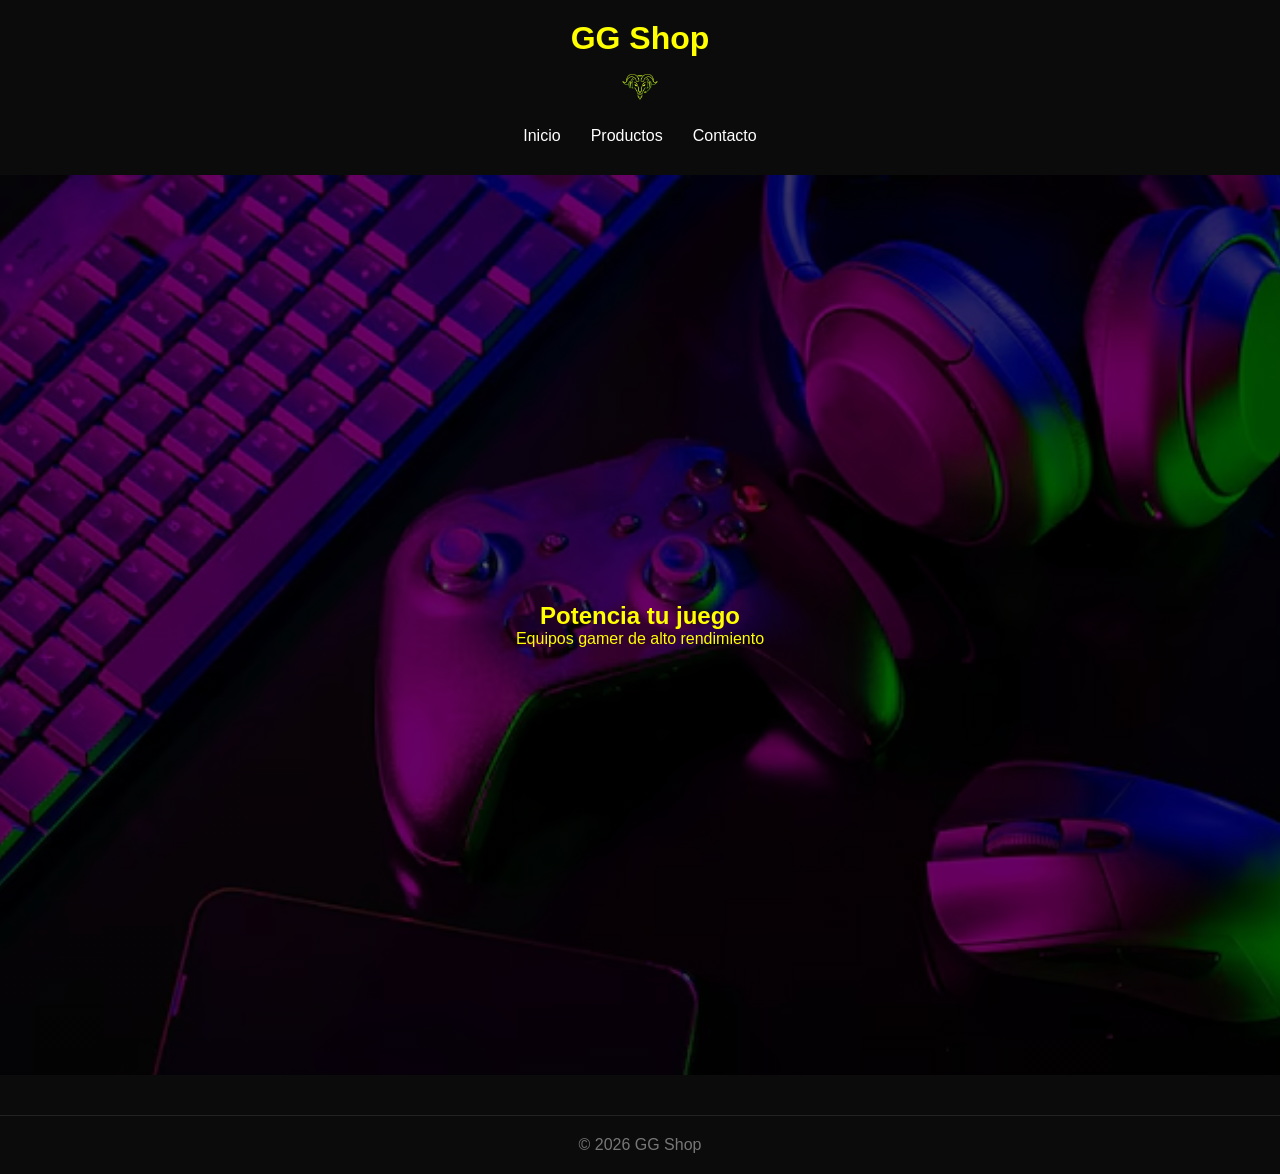
<file: index.html>
<!DOCTYPE html>
<html lang="es">
<head>
    <meta charset="UTF-8">
    <meta name="viewport" content="width=device-width, initial-scale=1.0">
    <title>GG Shop</title>
    <link rel="stylesheet" href="styles.css">
</head>


<body>

<header>
    <h1 class="titulo">GG Shop</h1>
    <img class="logoo" src="logo.png" alt="logo">

    <nav class="menu">
        <ul>
            <li><a href="index.html" class="menu__link">Inicio</a></li>
            <li><a href="productos.html" class="menu__link">Productos</a></li>
            <li><a href="contacto.html" class="menu__link">Contacto</a></li>
        </ul>
    </nav>
</header>

<section class="fondo">
    <div class="fondo__text">
        <h2>Potencia tu juego</h2>
        <p>Equipos gamer de alto rendimiento</p>
    </div>
</section>
<footer>
    <p>© 2026 GG Shop</p>
</footer>


</body>
</file>
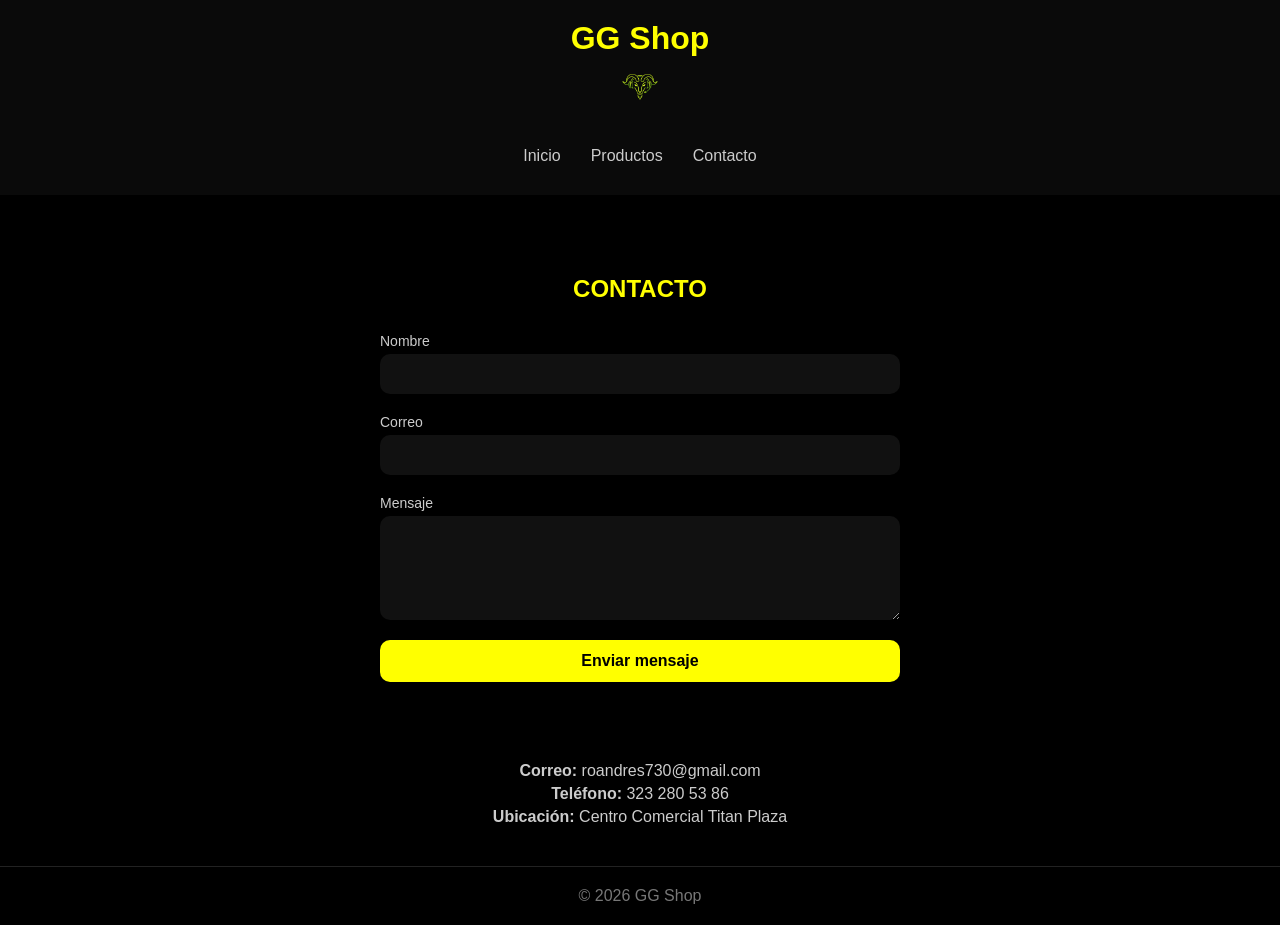
<file: contacto.html>
<!DOCTYPE html>
<html lang="es">
<head>
    <meta charset="UTF-8">
    <meta name="viewport" content="width=device-width, initial-scale=1.0">
    <title>Contacto - GG Shop</title>
    <link rel="stylesheet" href="contacto.css">
</head>
<body>

<header>
    <h1 class="titulo">GG Shop</h1>
<img class="log" src="logo.png" alt="Logo tienda">
    <nav class="menu">
        <ul>
            <li><a href="index.html" class="menu__link">Inicio</a></li>
            <li><a href="productos.html" class="menu__link">Productos</a></li>
            <li><a href="contacto.html" class="menu__link">Contacto</a></li>
        </ul>
    </nav>
</header>

<main>

<section id="contacto" class="contacto">

    <h2 class="log">CONTACTO</h2>

    <form class="formulario">

        <div>
            <label for="nombre">Nombre</label>
            <input type="text" id="nombre" name="nombre" required>
        </div>

        <div>
            <label for="correo">Correo</label>
            <input type="email" id="correo" name="correo" required>
        </div>

        <div>
            <label for="mensaje">Mensaje</label>
            <textarea id="mensaje" name="mensaje" rows="5" required></textarea>
        </div>

        <button type="submit">Enviar mensaje</button>

    </form>

</section>
<div class="info-contacto">
    <p><strong>Correo:</strong> roandres730@gmail.com</p>
    <p><strong>Teléfono:</strong> 323 280 53 86</p>
    <p><strong>Ubicación:</strong> Centro Comercial Titan Plaza</p>
</div>
</main>

<footer>
    <p>© 2026 GG Shop</p>
</footer>

</body>
</html>
</file>
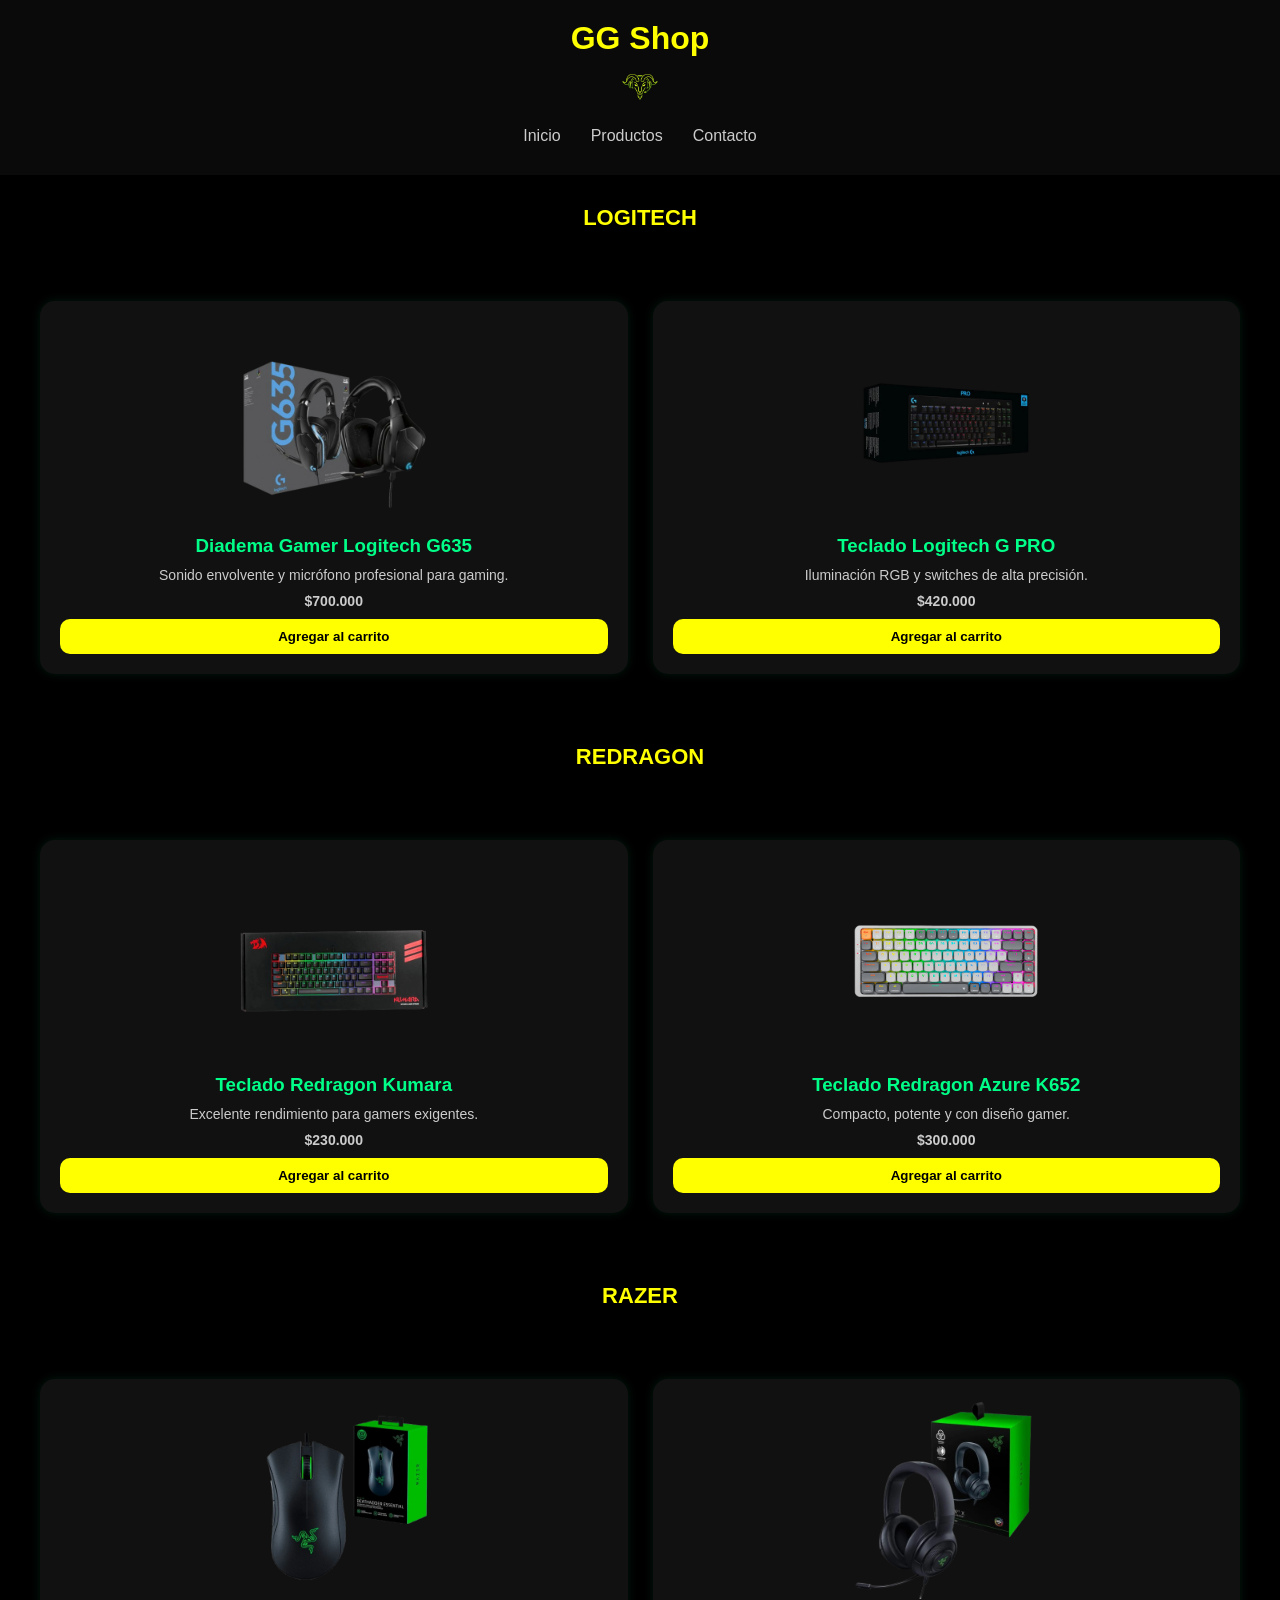
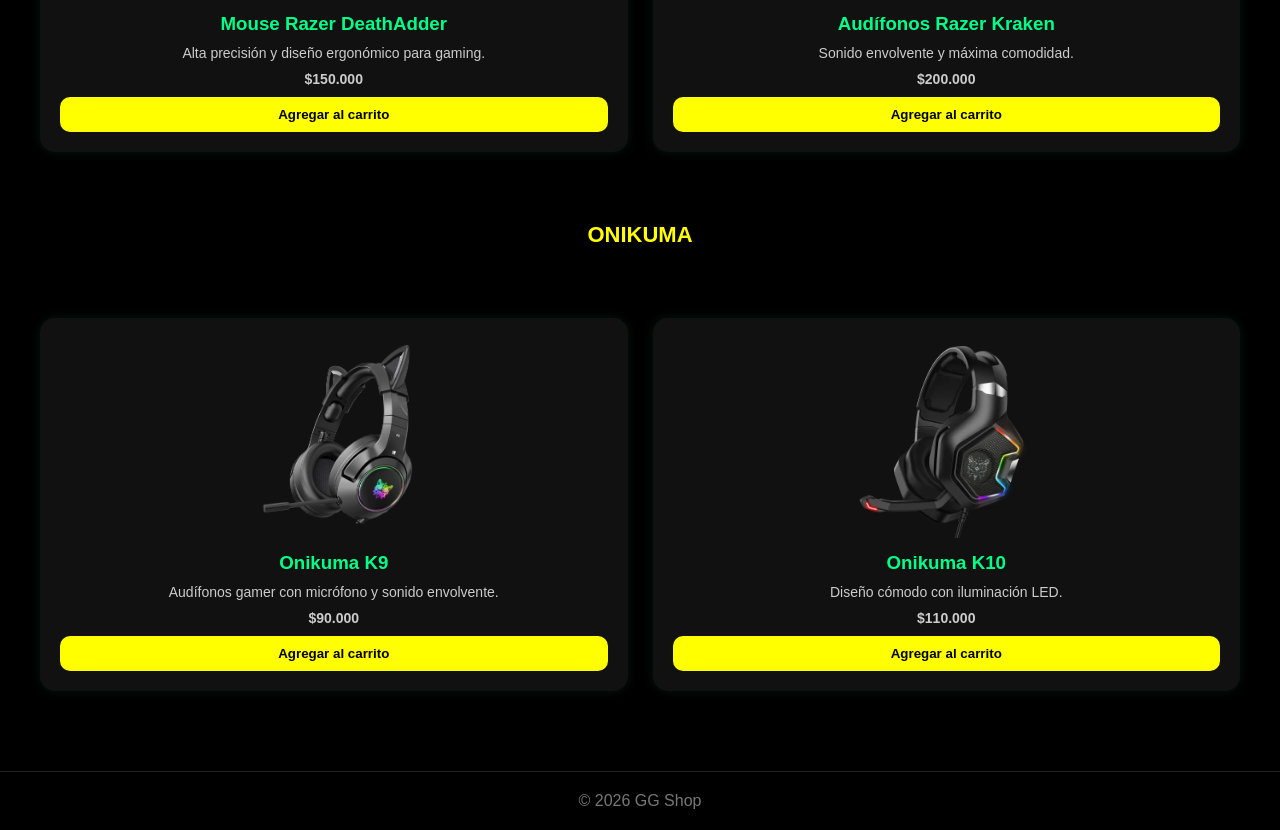
<file: productos.html>
<!DOCTYPE html>
<html lang="es">
<head>
    <meta charset="UTF-8">
    <meta name="viewport" content="width=device-width, initial-scale=1.0">
    <title>GG Shop</title>
    <link rel="stylesheet" href="productos.css">
</head>
<body>

<header>
    <h1 class="titulo">GG Shop</h1>
    <img class="logoo" src="logo.png" alt="Logo tienda">

    <nav class="menu">
        <ul>
            <li><a href="index.html" class="menu__link">Inicio</a></li>
            <li><a href="productos.html" class="menu__link">Productos</a></li>
            
            <li><a href="contacto.html" class="menu__link">Contacto</a></li>
        </ul>
    </nav>
</header>

<main>

<section>
    <h2 class="log">LOGITECH</h2>

    <div class="productos">
        <article class="card">
            <img src="diadema.png" alt="Diadema Logitech">
            <h3>Diadema Gamer Logitech G635</h3>
            <p>Sonido envolvente y micrófono profesional para gaming.</p>
            <p class="precio">$700.000</p>
            <button>Agregar al carrito</button>
        </article>

        <article class="card">
            <img src="teclado.png" alt="Teclado Logitech">
            <h3>Teclado Logitech G PRO</h3>
            <p>Iluminación RGB y switches de alta precisión.</p>
            <p class="precio">$420.000</p>
            <button>Agregar al carrito</button>
        </article>
    </div>
</section>

<section>
    <h2 class="log">REDRAGON</h2>

    <div class="productos">
        <article class="card">
            <img src="redragon.png" alt="Teclado Redragon">
            <h3>Teclado Redragon Kumara</h3>
            <p>Excelente rendimiento para gamers exigentes.</p>
            <p class="precio">$230.000</p>
            <button>Agregar al carrito</button>
        </article>

        <article class="card">
            <img src="PNGS-AZURE-K652.png" alt="Redragon Azure">
            <h3>Teclado Redragon Azure K652</h3>
            <p>Compacto, potente y con diseño gamer.</p>
            <p class="precio">$300.000</p>
            <button>Agregar al carrito</button>
        </article>
    </div>
</section>
<section>
    <h2 class="log">RAZER</h2>

    <div class="productos">

        <article class="card">
            <img src="MouseRazerDeathadderESSENTIAL-removebg-preview.png" alt="Mouse Razer">
            <h3>Mouse Razer DeathAdder</h3>
            <p>Alta precisión y diseño ergonómico para gaming.</p>
            <p class="precio">$150.000</p>
            <button>Agregar al carrito</button>
        </article>


        <article class="card">
            <img src="diadema-razer-kraken-v3-x-removebg-preview (1).png" alt="Audífonos Razer">
            <h3>Audífonos Razer Kraken</h3>
            <p>Sonido envolvente y máxima comodidad.</p>
            <p class="precio">$200.000</p>
            <button>Agregar al carrito</button>
        </article>

    </div>

    <section>
    <h2 class="log">ONIKUMA</h2>

    <div class="productos">

        <article class="card">
            <img src="MKM-removebg-preview.png" alt="Audífonos Onikuma K9">
            <h3>Onikuma K9</h3>
            <p>Audífonos gamer con micrófono y sonido envolvente.</p>
            <p class="precio">$90.000</p>
            <button>Agregar al carrito</button>
        </article>

        <article class="card">
            <img src="ONIKUMA-K10-Pro-Professional-Gaming-Headset-Wired-Headset-for-PCPS4XBOX-With-LED-Backlight-MIC-For-Gamer_x648@2x.webp"Audífonos Onikuma K10">
            <h3>Onikuma K10</h3>
            <p>Diseño cómodo con iluminación LED.</p>
            <p class="precio">$110.000</p>
            <button>Agregar al carrito</button>
        </article>

    
    </div>
</section>

</main>

<footer>
    <p>© 2026 GG Shop </p>
</footer>

</body>
</html>
</file>
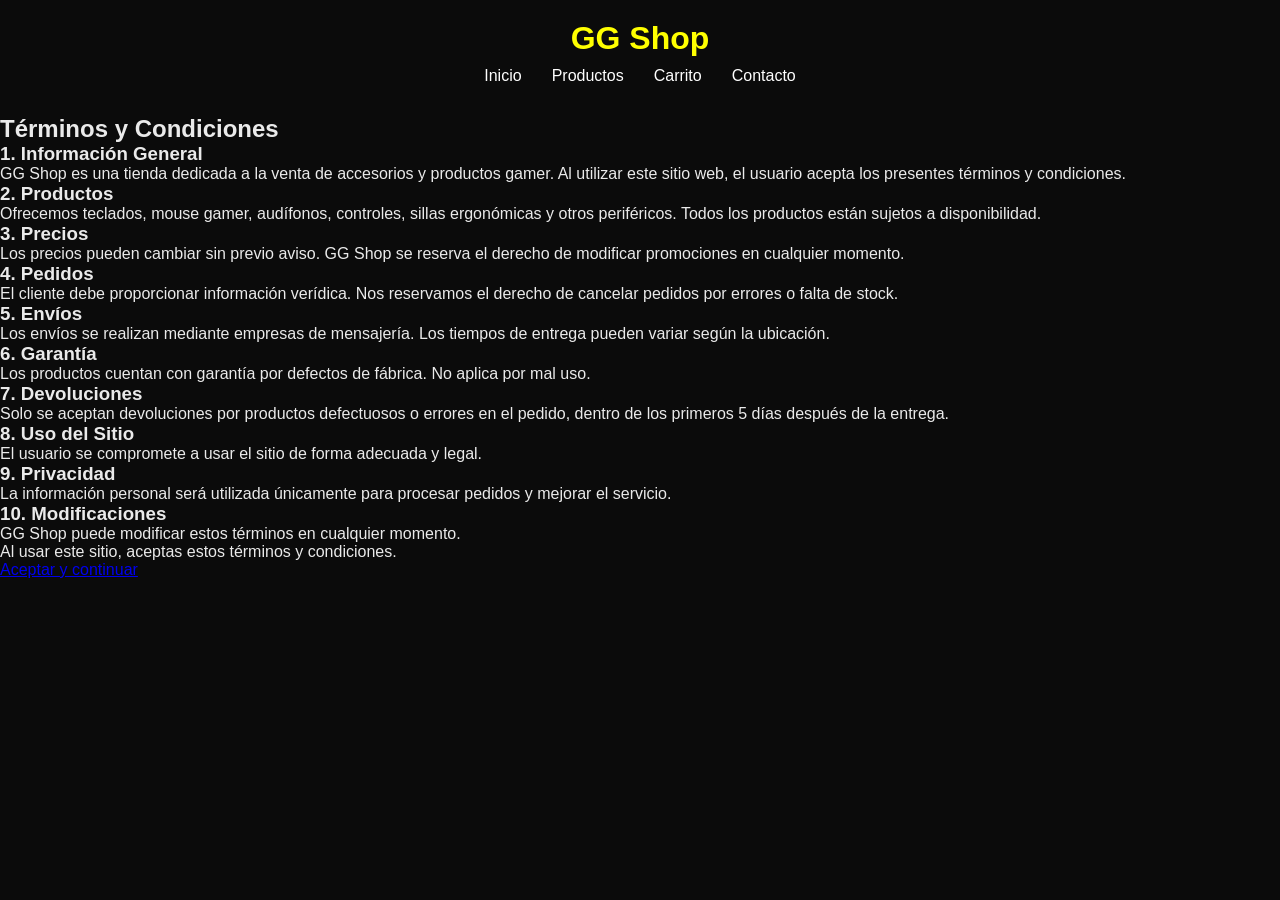
<file: terminos.html>
<!DOCTYPE html>
<html lang="es">
<head>
    <meta charset="UTF-8">
    <meta name="viewport" content="width=device-width, initial-scale=1.0">
    <title>Términos y Condiciones - GG Shop</title>
    <link rel="stylesheet" href="styles.css">
</head>

<body>

<header>
    <h1 class="titulo">GG Shop</h1>

    <nav class="menu">
        <ul>
            <li><a href="index.html" class="menu__link">Inicio</a></li>
            <li><a href="productos.html" class="menu__link">Productos</a></li>
            <li><a href="#" class="menu__link">Carrito</a></li>
            <li><a href="#" class="menu__link">Contacto</a></li>
        </ul>
    </nav>
</header>

<main>
    <h2>Términos y Condiciones</h2>

    <h3>1. Información General</h3>
    <p>
        GG Shop es una tienda dedicada a la venta de accesorios y productos gamer. 
        Al utilizar este sitio web, el usuario acepta los presentes términos y condiciones.
    </p>

    <h3>2. Productos</h3>
    <p>
        Ofrecemos teclados, mouse gamer, audífonos, controles, sillas ergonómicas 
        y otros periféricos. Todos los productos están sujetos a disponibilidad.
    </p>

    <h3>3. Precios</h3>
    <p>
        Los precios pueden cambiar sin previo aviso. GG Shop se reserva el derecho 
        de modificar promociones en cualquier momento.
    </p>

    <h3>4. Pedidos</h3>
    <p>
        El cliente debe proporcionar información verídica. Nos reservamos el derecho 
        de cancelar pedidos por errores o falta de stock.
    </p>

    <h3>5. Envíos</h3>
    <p>
        Los envíos se realizan mediante empresas de mensajería. Los tiempos de entrega 
        pueden variar según la ubicación.
    </p>

    <h3>6. Garantía</h3>
    <p>
        Los productos cuentan con garantía por defectos de fábrica. No aplica por mal uso.
    </p>

    <h3>7. Devoluciones</h3>
    <p>
        Solo se aceptan devoluciones por productos defectuosos o errores en el pedido, 
        dentro de los primeros 5 días después de la entrega.
    </p>

    <h3>8. Uso del Sitio</h3>
    <p>
        El usuario se compromete a usar el sitio de forma adecuada y legal.
    </p>

    <h3>9. Privacidad</h3>
    <p>
        La información personal será utilizada únicamente para procesar pedidos y mejorar el servicio.
    </p>

    <h3>10. Modificaciones</h3>
    <p>
        GG Shop puede modificar estos términos en cualquier momento.
    </p>

    <p>Al usar este sitio, aceptas estos términos y condiciones.</p>
<a href="index.html">Aceptar y continuar</a>
</main>

</body>
</html>
</file>
<file: styles.css>
* {
    margin: 0;
    padding: 0;
    box-sizing: border-box;
}

body {
    min-height: 100vh;
    background: #0b0b0b;
    color: #eaeaea;
    font-family: 'Segoe UI', sans-serif;
}

header {
    text-align: center;
    padding: 20px 0;
}

.titulo {
    color: yellow;
    font-size: 32px;
}

.logoo {
    width: 60px;
    display: block;
    margin: 10px auto;
}

.menu {
    display: flex;
    flex-direction: column;
    align-items: center;
}

ul {
    display: flex;
    gap: 30px;
    list-style: none;
    padding: 10px 0;
}

.menu__link {
    text-decoration: none;
    color: white;
    font-size: 16px;
    transition: 0.3s;
}

.menu__link:hover {
    color: yellow;
}

.fondo {
    height: 100vh;
    background: 
        linear-gradient(rgba(0,0,0,0.6), rgba(0,0,0,0.6)),
        url("raton-teclado-computadora-joystick-sobre-fondo-negro_93675-159166.avif");
    
    background-size: cover;
    background-position: center;
    background-repeat: no-repeat;

    display: flex;
    align-items: center;
    justify-content: center;
}
body {
    margin: 0;
}

.fondo__text {
    text-align: center;
    color: yellow;
}

.fondo__titulo {
    color: yellow;
    font-size: 40px;
}
footer {
    text-align: center;
    padding: 20px;
    border-top: 1px solid #222;
    color: #777;
    margin-top: 40px;
 }
</file>
<file: contacto.css>
*{
    margin: 0;
    padding: 0;
    box-sizing: border-box;
}

body {
    font-family: 'Segoe UI', sans-serif;
    background-color: #000;
    color: #f5f5f5;
}


header {
    background-color: #0a0a0a;
    padding: 20px 0;
    text-align: center;
    
}
ul {
    display: flex;
    justify-content: center;
    gap: 30px;
    list-style: none;
    padding: 10px 0;
}

.menu__link {
    text-decoration: none;
    color: #ccc;
    font-size: 16px;
    transition: 0.3s;
}
img{
     width: 60px;
    display: block;
    margin: 10px auto;
}
.titulo {
    color: yellow;
    font-size: 32px;
}

.contacto {
    padding: 40px;
    max-width: 600px;
    margin: 40px auto;
}

.log {
    color: yellow;
    text-align: center;
    margin-bottom: 30px;
    font-size: 24px;
}
.menu__link:hover {
    color: yellow;
}

.formulario {
    display: flex;
    flex-direction: column;
    gap: 20px;
}


.formulario div {
    display: flex;
    flex-direction: column;
}

.formulario label {
    margin-bottom: 5px;
    font-size: 14px;
    color: #ccc;
}


.formulario input,
.formulario textarea {
    padding: 12px;
    border-radius: 10px;
    border: none;
    background: #111;
    color: #fff;
    outline: none;
    font-size: 14px;
}

.formulario input:focus,
.formulario textarea:focus {
    border: 1px solid yellow;
}

.formulario button {
    background: yellow;
    color: black;
    padding: 12px;
    border: none;
    border-radius: 10px;
    cursor: pointer;
    transition: 0.3s;
    font-weight: bold;
    font-size: 16px;
}

.formulario button:hover {
    background: yellow;
}
.info-contacto {
    margin-top: 30px;
    text-align: center;
    color: #ccc;
}

.info-contacto p {
    margin: 5px 0;
}
footer {
    text-align: center;
    padding: 20px;
    border-top: 1px solid #222;
    color: #777;
    margin-top: 40px;
 }
</file>
<file: productos.css>
*{
    margin: 0;
    padding: 0;
    box-sizing: border-box;
}

body {
    font-family: 'Segoe UI', sans-serif;
    background-color: #000;
    color: #f5f5f5;
}


header {
    background-color: #0a0a0a;
    padding: 20px 0;
    text-align: center;
    
}

.titulo{
    color: yellow;
    font-size: 32px;
}

.logoo{
    width: 60px;
    display: block;
    margin: 10px auto;
}

.menu {
    display: flex;
    flex-direction: column;
    align-items: center;
}

ul {
    display: flex;
    justify-content: center;
    gap: 30px;
    list-style: none;
    padding: 10px 0;
}

.menu__link {
    text-decoration: none;
    color: #ccc;
    font-size: 16px;
    transition: 0.3s;
}

.menu__link:hover {
    color: yellow;
}


.log{
    color: yellow;
    text-align: center;
    margin: 30px 0;
    font-size: 22px;
}

.productos {
    display: grid;
    grid-template-columns: repeat(auto-fit, minmax(250px, 1fr));
    gap: 25px;
    padding: 40px;
}

.card {
    background: #111;
    border-radius: 15px;
    padding: 20px;
    text-align: center;
    transition: 0.3s;
    box-shadow: 0 0 10px rgba(0,255,136,0.1);
}

.card:hover {
    transform: translateY(-5px);
    box-shadow: 0 0 15px rgba(41, 97, 237, 0.3);
}


.card img {
    width: 100%;
    height: 200px;
    object-fit: contain;
}

.card h3 {
    color: #00ff88;
    margin: 10px 0;
}


.card p {
    font-size: 14px;
    color: #ccc;
}


.precio {
    font-size: 20px;
    font-weight: bold;
    margin: 10px 0;
    color: #fff;
}


.card button {
    background: yellow;
    color: black;
    border: none;
    padding: 10px;
    width: 100%;
    border-radius: 10px;
    cursor: pointer;
    transition: 0.3s;
    font-weight: bold;
}

.card button:hover {
    background: yellow;
}

footer {
    text-align: center;
    padding: 20px;
    margin-top: 40px;
    border-top: 1px solid #222;
    color: #777;
}
</file>
